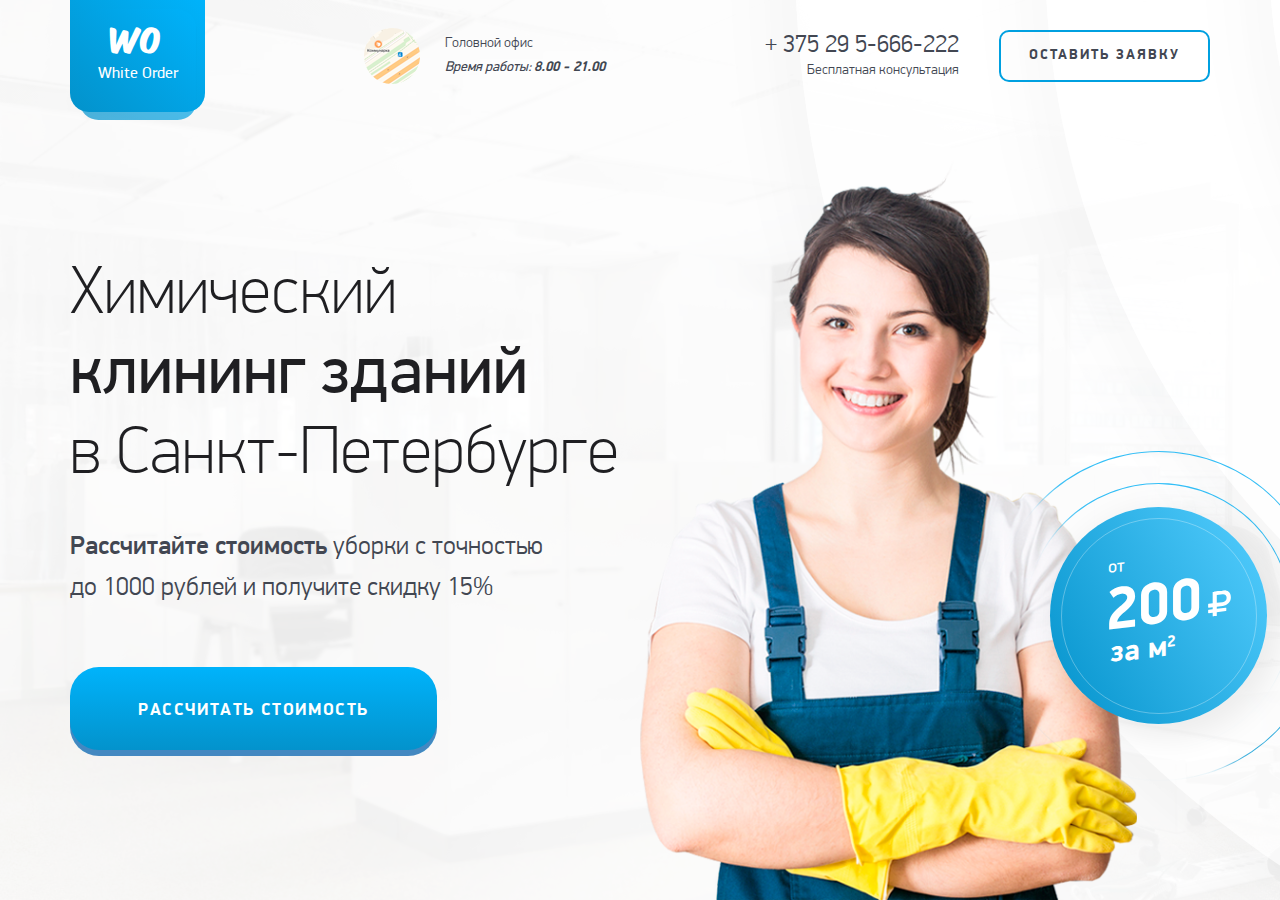
<file: index.html>
<!DOCTYPE html>
<html lang="en">
<head>
  <meta charset="UTF-8"/>

  <!-- Useful meta tags -->
  <!--        <meta name="viewport" content="width=device-width, user-scalable=no, initial-scale=1.0, maximum-scale=1.0, minimum-scale=1.0">-->
  <meta name="viewport" content="width=device-width, initial-scale=1, shrink-to-fit=no">

  <meta http-equiv="x-ua-compatible" content="ie=edge"/>

  <meta name="author" content="">
  <meta name="description" content="">
  <meta name="keywords" content="">
  <meta name="robots" content="">
  <meta name="googlebot" content="">
  <meta name="google" content="notranslate">
  <meta name="format-detection" content="telephone=no">

  <!-- Open Graph -->
  <meta property="og:title" content=""/>
  <meta property="og:description" content=""/>
  <meta property="og:url" content=""/>
  <meta property="og:image" content=""/>
  <meta property="og:locale" content="ru_RU"/>
  <meta property="og:locale:alternate" content="fr_FR"/>
  <meta property="og:locale:alternate" content="es_ES"/>
  <meta property="og:locale:alternate" content="en_GB"/>
  <meta property="og:site_name" content=""/>

  <!-- Favicon -->
  <link rel="shortcut icon" href="img/favicons/favicon.ico" type="image/x-icon">
  <link rel="apple-touch-icon" href="img/favicons/apple-touch-icon.png">
  <link rel="apple-touch-icon" sizes="57x57" href="img/favicons/apple-touch-icon-57x57.png">
  <link rel="apple-touch-icon" sizes="72x72" href="img/favicons/apple-touch-icon-72x72.png">
  <link rel="apple-touch-icon" sizes="76x76" href="img/favicons/apple-touch-icon-76x76.png">
  <link rel="apple-touch-icon" sizes="114x114" href="img/favicons/apple-touch-icon-114x114.png">
  <link rel="apple-touch-icon" sizes="120x120" href="img/favicons/apple-touch-icon-120x120.png">
  <link rel="apple-touch-icon" sizes="144x144" href="img/favicons/apple-touch-icon-144x144.png">
  <link rel="apple-touch-icon" sizes="180x180" href="img/favicons/apple-touch-icon-180x180.png">

  <meta name="application-name" content="&nbsp;"/>
  <meta name="msapplication-TileColor" content="#FFFFFF"/>
  <meta name="msapplication-TileImage" content="mstile-144x144.png"/>
  <meta name="msapplication-square70x70logo" content="mstile-70x70.png"/>
  <meta name="msapplication-square150x150logo" content="mstile-150x150.png"/>
  <meta name="msapplication-wide310x150logo" content="mstile-310x150.png"/>
  <meta name="msapplication-square310x310logo" content="mstile-310x310.png"/>

  <meta name="theme-color" content="#000000;">
  <meta name="apple-mobile-web-app-status-bar-style" content="black-translucent">

  <!-- Custom styles -->
  <link rel="stylesheet" href="styles/main.css">


  <!-- Title -->
  <title>Test Task</title>

</head>
<body>
<!--PRELOADER-->





  <!--ASIDE-->


  <!--MAIN-->

<div class="bg" id="bg">
  <!--HEADER-->
  <header class="header" id="header">
    <div class="container">
        <div class="header__wrap">
            <div class="header__logo logo">
                <div class="logo__title">WO</div>
                <div class="logo__undertitle">White Order</div>
            </div>
            <div class="header__adress adress">
                <a href="https://www.google.com/maps/place/%D0%9D%D0%B5%D0%B2%D1%81%D0%BA%D0%B8%D0%B9+%D0%BF%D1%80.,+24,+%D0%A1%D0%B0%D0%BD%D0%BA%D1%82-%D0%9F%D0%B5%D1%82%D0%B5%D1%80%D0%B1%D1%83%D1%80%D0%B3,+191186/@59.935726,30.322845,17z/data=!3m1!4b1!4m5!3m4!1s0x4696310f7cc02599:0x163f701343567a62!8m2!3d59.935726!4d30.3250337" class="adress__map">
                    <img src="img/main/mini-map.png" alt="map" class="adress__map-img">
                </a>
                <div class="adress__info">
                    <div class="adress__office">Головной офис</div>
<!--                    <div class="adress__adds">СПб, Невский проспект 24</div>-->
                    <div class="adress__time">Время работы: <b>8.00 - 21.00</b></div>
                </div>
            </div>
            <div class="header__phone">
                <div class="header__wrap-phone">
                    <a href="tel:+375295666222" class="header__phone-number">+ 375 29 5-666-222 </a>
                    <div class="adress__adds header__phone-adds">СПб, Невский проспект 24</div>
                    <div class="header__phone-cons">Бесплатная консультация</div>
                </div>
                <a href="#" class="header__button">Оставить заявку</a>
            </div>
        </div>
    </div>
</header>
  <section class="content" id="content">
    <div class="container">
        <div class="content__wrap">
            <div class="content__text">
                <h1 class="content__title">
                    Химический <br>
                    <span>клининг зданий</span> <br>
                    в Санкт-Петербурге
                </h1>
                <div class="content__desc">
                    <span>Рассчитайте стоимость</span> уборки с точностью
                    до 1000 рублей и получите скидку 15%
                </div>
                <a href="#" class="content__btn btn"><span>рассчитать стоимость</span></a>
            </div>
            <div class="content__img">
                <div class="content__girl-img">
                    <img src="img/main/girl.png" alt="girl">
                </div>
                <div class="content__price">
                    <div class="content__price-circle">
                        <div class="content__price-circle-text">
                            <div class="content__price-circle-text-1">от</div>
                            <div class="content__price-circle-text-2">200<span><img src="img/main/ruble.svg" alt="ruble"></span></div>
                            <div class="content__price-circle-text-3">за м<sup>2</sup></div>
                        </div>
                    </div>
                </div>
            </div>
        </div>
    </div>
</section>
  <!--FOOTER-->
  <footer class="footer" id="footer">
    <div class="container">
        <div class="footer__wrap">
            <div class="header__wrap-phone">
                <a href="tel:+375295666222" class="header__phone-number">+ 375 29 5-666-222 </a>
                <div class="adress__adds header__phone-adds">СПб, Невский проспект 24</div>
                <div class="header__phone-cons">Бесплатная консультация</div>
            </div>
            <a href="#" class="header__button">Оставить заявку</a>
        </div>
    </div>
</footer>
</div>




<!--POPUP-->
  <div class="popup" id="popup" style="display: none;">
    <div class="popup__wrap">
        <form action="#" class="popup__form">
            <h2 class="popup__title">Заполните форму</h2>
            <h3 class="popup__undertitle">и наш менеджер свяжется с вами в течение 15 минут</h3>
            <div class="popup__group-input">
                <div class="popup__input-wrap">
                    <label>
                        <span class="popup__icon">
                            <svg class="icon icon-form-name">
                            <use xlink:href="#form-name"></use>
                        </svg>
                        </span>

                        <input type="text" name="name" class="popup__input" placeholder="Ваше имя" required>
                    </label>
                </div>
                <div class="popup__input-wrap">
                    <label>
                        <span class="popup__icon">
                           <svg class="icon icon-form-mail">
                            <use xlink:href="#form-mail"></use>
                        </svg>
                        </span>

                        <input type="email" name="email" class="popup__input" placeholder="Ваш email" required>
                    </label>
                </div>
                <div class="popup__input-wrap">
                    <label>
                        <span class="popup__icon">
                           <svg class="icon icon-form-phone">
                            <use xlink:href="#form-phone"></use>
                        </svg>
                        </span>

                        <input type="tel" name="tel" class="popup__input" placeholder="Номер телефона" required>
                    </label>
                </div>
                <div class="popup__btn-wrap">
                    <button type="submit" class="popup__btn btn btn--form">Отправить</button>
                </div>
            </div>
            <div class="popup__personal">
                <div class="popup__personal-text">
                    Вы соглашаетесь
                    <a href="#" download class="popup__personal-link"> с условиями обработки персональных данных</a>
                </div>
            </div>
            <div class="popup__close">
                <div class="popup__close-text">Закрыть</div>
            </div>
        </form>
    </div>
</div>
  <section class="test" id="test" style="display: none;">
    <div class="container">
        <div class="test__wrap">
            <form action="#" class="test__form">

                <div class="test__block test__block-1">
                    <div class="test__block-left">
                        <div class="test__left-text">
                            Скидка <br>
                            за экономию
                            времени
                        </div>
                        <div class="test__sale">
                            +15%
                        </div>
                    </div>
                    <div class="test__block-right">
                        <div class="test__right-wrap">
                            <h2 class="test__title">Ответьте на 5 вопросов и получите гарантированную скидку 15% на наши
                                услуги</h2>
                            <div class="test__stepline">
                                <div class="test__stepline-line test__stepline-line--active"></div>
                                <div class="test__stepline-line"></div>
                                <div class="test__stepline-line"></div>
                                <div class="test__stepline-line"></div>
                                <div class="test__stepline-line"></div>
                            </div>
                            <h3 class="test__step-title">Шаг 1 из 5</h3>
                            <h4 class="test__step-undertitle">Выберите интересующие вас услуги</h4>
                            <div class="test__block-content">
                                <div class="content-1">
                                    <div class="content-1__block">
                                        <h5 class="content-1__block-title"><b>Очистка</b> любых типов поверхностей</h5>
                                        <div class="content-1__block-select content-1__block-select-1-1">Выбрать из списка</div>
                                    </div>
                                    <div class="content-1__block">
                                        <h5 class="content-1__block-title"><b>Обработка</b> любых типов поверхностей
                                        </h5>
                                        <div class="content-1__block-select content-1__block-select-1-2">Выбрать из списка</div>
                                    </div>
                                    <div class="content-1__block">
                                        <h5 class="content-1__block-title"><b>Защита</b> любых типов поверхностей</h5>
                                        <div class="content-1__block-select content-1__block-select-1-3">Выбрать из списка</div>
                                    </div>
                                </div>
                            </div>
                            <button class="test__btn btn test__btn-1">следующий вопрос</button>
                        </div>
                        <div class="test__block-close">
                            <img src="img/main/close-block.svg" alt="">
                        </div>
                    </div>
                </div>

                <div class="test__block test__block-1-1">
                    <div class="test__block-left">
                        <div class="test__left-text">
                            Скидка <br>
                            за экономию
                            времени
                        </div>
                        <div class="test__sale">
                            +15%
                        </div>
                    </div>
                    <div class="test__block-right">
                        <div class="test__right-wrap">
                            <h4 class="test__step-undertitle">Выберите интересующие вас услуги</h4>
                            <div class="test__block-content">
                                <div class="content-1-1">
                                    <div class="content-1-1__wrap">
                                        <div class="content-1-1__checkbox">
                                            <label>
                                                <input type="checkbox">
                                                <span>Удаление сильных загрязнений и очистка поверхностей</span>
                                            </label>
                                        </div>
                                        <div class="content-1-1__checkbox">
                                            <label>
                                                <input type="checkbox">
                                                <span>Очистка фасадов зданий и сооружений от сильных атмосферных и техногенных загрязнений</span>
                                            </label>
                                        </div>
                                        <div class="content-1-1__checkbox">
                                            <label>
                                                <input type="checkbox">
                                                <span>Очистка брусчатки и тротуарной плитки</span>
                                            </label>
                                        </div>
                                        <div class="content-1-1__checkbox">
                                            <label>
                                                <input type="checkbox">
                                                <span>Удаление масляных и жирных пятен</span>
                                            </label>
                                        </div>
                                        <div class="content-1-1__checkbox">
                                            <label>
                                                <input type="checkbox">
                                                <span>Удаление высолов</span>
                                            </label>
                                        </div>
                                    </div>
                                    <div class="content-1-1__wrap">
                                        <div class="content-1-1__checkbox">
                                            <label>
                                                <input type="checkbox">
                                                <span>Очистка кирпича</span>
                                            </label>
                                        </div>
                                        <div class="content-1-1__checkbox">
                                            <label>
                                                <input type="checkbox">
                                                <span>Очистка мрамора и гранита</span>
                                            </label>
                                        </div>
                                        <div class="content-1-1__checkbox">
                                            <label>
                                                <input type="checkbox">
                                                <span>Удаление ржавчины</span>
                                            </label>
                                        </div>
                                        <div class="content-1-1__checkbox">
                                            <label>
                                                <input type="checkbox">
                                                <span>Очистка от цемента</span>
                                            </label>
                                        </div>
                                        <div class="content-1-1__checkbox">
                                            <label>
                                                <input type="checkbox">
                                                <span>Удаление краски</span>
                                            </label>
                                        </div>
                                    </div>
                                </div>
                            </div>
                            <button class="test__btn btn  test__btn-1-1">сохранить изменения</button>
                            <button class="test__btn-back test__btn-1-1">вернуться назад</button>
                        </div>
                        <div class="test__block-close">
                            <img src="img/main/close-block.svg" alt="">
                        </div>
                    </div>
                </div>

                <div class="test__block test__block-1-2">
                    <div class="test__block-left">
                        <div class="test__left-text">
                            Скидка <br>
                            за экономию
                            времени
                        </div>
                        <div class="test__sale">
                            +15%
                        </div>
                    </div>
                    <div class="test__block-right">
                        <div class="test__right-wrap">
                            <h4 class="test__step-undertitle">Выберите интересующие вас услуги</h4>
                            <div class="test__block-content">
                                <div class="content-1-1">
                                    <div class="content-1-1__wrap">
                                        <div class="content-1-1__checkbox">
                                            <label>
                                                <input type="checkbox">
                                                <span>Пескоструйная обработка</span>
                                            </label>
                                        </div>
                                        <div class="content-1-1__checkbox">
                                            <label>
                                                <input type="checkbox">
                                                <span>Кристаллизация</span>
                                            </label>
                                        </div>
                                    </div>
                                </div>
                            </div>
                            <button class="test__btn btn  test__btn-1-1">сохранить изменения</button>
                            <button class="test__btn-back test__btn-1-1">вернуться назад</button>
                        </div>
                        <div class="test__block-close">
                            <img src="img/main/close-block.svg" alt="">
                        </div>
                    </div>
                </div>

                <div class="test__block test__block-1-3">
                    <div class="test__block-left">
                        <div class="test__left-text">
                            Скидка <br>
                            за экономию
                            времени
                        </div>
                        <div class="test__sale">
                            +15%
                        </div>
                    </div>
                    <div class="test__block-right">
                        <div class="test__right-wrap">
                            <h4 class="test__step-undertitle">Выберите интересующие вас услуги</h4>
                            <div class="test__block-content">
                                <div class="content-1-1">
                                    <div class="content-1-1__wrap">
                                        <div class="content-1-1__checkbox">
                                            <label>
                                                <input type="checkbox">
                                                <span>Гидрофобизация</span>
                                            </label>
                                        </div>
                                        <div class="content-1-1__checkbox">
                                            <label>
                                                <input type="checkbox">
                                                <span>Защита от масла, жира</span>
                                            </label>
                                        </div>
                                    </div>
                                </div>
                            </div>
                            <button class="test__btn btn  test__btn-1-1">сохранить изменения</button>
                            <button class="test__btn-back test__btn-1-1">вернуться назад</button>
                        </div>
                        <div class="test__block-close">
                            <img src="img/main/close-block.svg" alt="">
                        </div>
                    </div>
                </div>

                <div class="test__block test__block-2">
                    <div class="test__block-left">
                        <div class="test__left-text">
                            Скидка <br>
                            за экономию
                            времени
                        </div>
                        <div class="test__sale">
                            +15%
                        </div>
                    </div>
                    <div class="test__block-right">
                        <div class="test__right-wrap">
                            <div class="test__stepline">
                                <div class="test__stepline-line test__stepline-line--active"></div>
                                <div class="test__stepline-line test__stepline-line--active"></div>
                                <div class="test__stepline-line"></div>
                                <div class="test__stepline-line"></div>
                                <div class="test__stepline-line"></div>
                            </div>
                            <h3 class="test__step-title">Шаг 2 из 5</h3>
                            <h4 class="test__step-undertitle">Выберите тип объекта</h4>
                            <div class="test__block-content">
                                <div class="content-2">

                                    <div class="content-2__wrap">
                                        <div class="content-2__checkbox">
                                            <label>
                                                <input type="radio" name="object">
                                                <span class="content-2__checkbox-text">Частный <br> сектор</span>
                                                <span class="content-2__checkbox-checked">
                                                    <span>Частный <br> сектор</span>
                                                </span>
                                            </label>
                                            <img src="img/main/block2/sector.png" alt="sector"
                                                 class="content-2__checkbox-img">
                                        </div>
                                        <div class="content-2__checkbox">
                                            <label>
                                                <input type="radio" name="object">
                                                <span class="content-2__checkbox-text">Послестрои<wbr>тельство</span>
                                                <span class="content-2__checkbox-checked">
                                                    <span>Послестрои<wbr>тельство</span>
                                                </span>
                                            </label>
                                            <img src="img/main/block2/construction.png" alt="sector"
                                                 class="content-2__checkbox-img">
                                        </div>
                                        <div class="content-2__checkbox">
                                            <label>
                                                <input type="radio" name="object">
                                                <span class="content-2__checkbox-text">Гостиница</span>
                                                <span class="content-2__checkbox-checked">
                                                    <span>Гостиница</span>
                                                </span>
                                            </label>
                                            <img src="img/main/block2/hotel.png" alt="sector"
                                                 class="content-2__checkbox-img">
                                        </div>
                                        <div class="content-2__checkbox">
                                            <label>
                                                <input type="radio" name="object">
                                                <span class="content-2__checkbox-text">Офис</span>
                                                <span class="content-2__checkbox-checked">
                                                    <span>Офис</span>
                                                </span>
                                            </label>
                                            <img src="img/main/block2/office.png" alt="sector"
                                                 class="content-2__checkbox-img">
                                        </div>
                                    </div>
                                    <div class="content-2__wrap">
                                        <div class="content-2__checkbox">
                                            <label>
                                                <input type="radio" name="object">
                                                <span class="content-2__checkbox-text">Производство</span>
                                                <span class="content-2__checkbox-checked">
                                                    <span>Производство</span>
                                                </span>
                                            </label>
                                            <img src="img/main/block2/manufacture.png" alt="sector"
                                                 class="content-2__checkbox-img">
                                        </div>
                                        <div class="content-2__checkbox">
                                            <label>
                                                <input type="radio" name="object">
                                                <span class="content-2__checkbox-text">Общепит</span>
                                                <span class="content-2__checkbox-checked">
                                                    <span>Общепит</span>
                                                </span>
                                            </label>
                                            <img src="img/main/block2/cutering.png" alt="sector"
                                                 class="content-2__checkbox-img">
                                        </div>
                                        <div class="content-2__checkbox">
                                            <label>
                                                <input type="radio" name="object">
                                                <span class="content-2__checkbox-text">Жилое <br> помещение</span>
                                                <span class="content-2__checkbox-checked">
                                                    <span>Жилое <br> помещение</span>
                                                </span>
                                            </label>
                                            <img src="img/main/block2/living.png" alt="sector"
                                                 class="content-2__checkbox-img">
                                        </div>
                                        <div class="content-2__checkbox">
                                            <label>
                                                <input type="radio" name="object">
                                                <span class="content-2__checkbox-text">Другое</span>
                                                <span class="content-2__checkbox-checked">
                                                    <span>Другое</span>
                                                </span>
                                            </label>
                                            <img src="img/main/block2/other.png" alt="sector"
                                                 class="content-2__checkbox-img">
                                        </div>
                                    </div>
                                </div>
                            </div>
                            <button class="test__btn btn test__btn-2">следующий вопрос</button>
                        </div>
                        <div class="test__block-close">
                            <img src="img/main/close-block.svg" alt="">
                        </div>
                    </div>
                </div>

                <div class="test__block test__block-3">
                    <div class="test__block-left">
                        <div class="test__left-text">
                            Скидка <br>
                            за экономию
                            времени
                        </div>
                        <div class="test__sale">
                            +15%
                        </div>
                    </div>
                    <div class="test__block-right">
                        <div class="test__right-wrap">
                            <div class="test__stepline">
                                <div class="test__stepline-line test__stepline-line--active"></div>
                                <div class="test__stepline-line test__stepline-line--active"></div>
                                <div class="test__stepline-line test__stepline-line--active"></div>
                                <div class="test__stepline-line"></div>
                                <div class="test__stepline-line"></div>
                            </div>
                            <h3 class="test__step-title">Шаг 3 из 5</h3>
                            <h4 class="test__step-undertitle">Укажите общую площадь помещений</h4>
                            <div class="test__block-content">
                                <div class="content-3">
                                    <div class="content-3__wrap">
                                        <div class="content-3__range-wrap">
                                            <div class="content-3__range-info content-3__range-info--sm"
                                                 id="rangeHeightInfo">0
                                            </div>
                                            <input type="range" min="0" max="5000" value="100"
                                                   class="content-3__range-slider" id="sliderRange">
                                            <div class="content-3__range-info content-3__range-info--sm" id="">5000
                                            </div>
                                        </div>
                                        <div class="content-3__input-wrap">
                                            <input type="text" class="content-3__input" value="100">
                                        </div>
                                    </div>
                                </div>
                            </div>
                            <button class="test__btn btn test__btn-3">Следующий вопрос</button>
                        </div>
                        <div class="test__block-close">
                            <img src="img/main/close-block.svg" alt="">
                        </div>
                    </div>
                </div>

                <div class="test__block test__block-4">
                    <div class="test__block-left">
                        <div class="test__left-text">
                            Скидка <br>
                            за экономию
                            времени
                        </div>
                        <div class="test__sale">
                            +15%
                        </div>
                    </div>
                    <div class="test__block-right">
                        <div class="test__right-wrap">
                            <div class="test__stepline">
                                <div class="test__stepline-line test__stepline-line--active"></div>
                                <div class="test__stepline-line test__stepline-line--active"></div>
                                <div class="test__stepline-line test__stepline-line--active"></div>
                                <div class="test__stepline-line test__stepline-line--active"></div>
                                <div class="test__stepline-line"></div>
                            </div>
                            <h3 class="test__step-title">Шаг 4 из 5</h3>
                            <h4 class="test__step-undertitle">В какое время нужно провести уборку?</h4>
                            <div class="test__block-content">
                                <div class="content-4">
                                    <div class="content-4__wrap">
                                        <div class="content-4__checkbox">
                                            <label>
                                                <input type="radio" name="object">
                                                <span class="content-4__checkbox-text">Утро</span>
                                                <span class="content-4__checkbox-checked">
                                                    <span>Утро</span>
                                                </span>
                                            </label>
                                            <img src="img/main/block4/morning.png" alt="sector"
                                                 class="content-4__checkbox-img">
                                        </div>
                                        <div class="content-4__checkbox">
                                            <label>
                                                <input type="radio" name="object">
                                                <span class="content-4__checkbox-text">День</span>
                                                <span class="content-4__checkbox-checked">
                                                    <span>День</span>
                                                </span>
                                            </label>
                                            <img src="img/main/block4/noon.png" alt="sector"
                                                 class="content-4__checkbox-img">
                                        </div>
                                        <div class="content-4__checkbox">
                                            <label>
                                                <input type="radio" name="object">
                                                <span class="content-4__checkbox-text">Вечер</span>
                                                <span class="content-4__checkbox-checked">
                                                    <span>Вечер</span>
                                                </span>
                                            </label>
                                            <img src="img/main/block4/evening.png" alt="sector"
                                                 class="content-4__checkbox-img">
                                        </div>
                                        <div class="content-4__checkbox">
                                            <label>
                                                <input type="radio" name="object">
                                                <span class="content-4__checkbox-text">Ночь</span>
                                                <span class="content-4__checkbox-checked">
                                                    <span>Ночь</span>
                                                </span>
                                            </label>
                                            <img src="img/main/block4/night.png" alt="sector"
                                                 class="content-4__checkbox-img">
                                        </div>
                                    </div>
                                </div>
                            </div>
                            <button class="test__btn btn test__btn-4">следующий вопрос</button>
                        </div>
                        <div class="test__block-close">
                            <img src="img/main/close-block.svg" alt="">
                        </div>
                    </div>
                </div>

                <div class="test__block test__block-5">
                    <div class="test__block-left">
                        <div class="test__left-text">
                            Спасибо! <br>
                            Тест успешно <br>
                            пройден
                        </div>
                    </div>
                    <div class="test__block-right">
                        <div class="test__right-wrap">
                            <div class="test__block-content">
                                <div class="content-5">
                                    <div class="content-5__left">
                                        <h2 class="content-5__title">
                                            Мы уже приступили
                                            к рассчету стоимости
                                        </h2>
                                        <h3 class="content-5__undertitle">
                                            Заполните форму и получите стоимость
                                            уборки на свой E-mail в течение 12 часов
                                        </h3>
                                        <div class="content-5__form ">

                                                <div class="popup__group-input">
                                                    <div class="popup__input-wrap">
                                                        <label>
                                                            <span class="popup__icon">
                                                                <svg class="icon icon-form-name">
                                                                <use xlink:href="#form-name"></use>
                                                            </svg>
                                                            </span>

                                                            <input type="text" name="name" class="popup__input"
                                                                   placeholder="Ваше имя" required>
                                                        </label>
                                                    </div>
                                                    <div class="popup__input-wrap">
                                                        <label>
                                                            <span class="popup__icon">
                                                               <svg class="icon icon-form-mail">
                                                                <use xlink:href="#form-mail"></use>
                                                            </svg>
                                                            </span>

                                                            <input type="email" name="email" class="popup__input"
                                                                   placeholder="Ваш email" required>
                                                        </label>
                                                    </div>
                                                    <div class="popup__input-wrap">
                                                        <label>
                                                            <span class="popup__icon">
                                                                <svg class="icon icon-form-phone">
                                                                    <use xlink:href="#form-phone"></use>
                                                                </svg>
                                                            </span>

                                                            <input type="tel" name="tel" class="popup__input"
                                                                   placeholder="Номер телефона" required>
                                                        </label>
                                                    </div>
                                                    <button type="submit" class="popup__btn btn btn--form">получить стоимость</button>
                                                </div>
                                                <div class="popup__personal">
                                                    <div class="popup__personal-text">
                                                        Вы соглашаетесь
                                                        <a href="#" download class="popup__personal-link"> с условиями
                                                            обработки персональных данных</a>
                                                    </div>
                                                </div>

                                        </div>
                                    </div>
                                    <div class="content-5__right">
                                        <div class="content-5__sale">
                                            <div class="content-5__sale-text">
                                                Ваша скидка:
                                            </div>
                                            <div class="content-5__sale-num">
                                                15%
                                            </div>
                                        </div>
                                    </div>
                                </div>
                            </div>
                        </div>
                        <div class="test__block-close">
                            <img src="img/main/close-block.svg" alt="">
                        </div>
                    </div>
                </div>
            </form>
        </div>
    </div>
</section>

<!--SVG SPRITE-->
<div class="d-none">
  <svg xmlns="http://www.w3.org/2000/svg" xmlns:xlink="http://www.w3.org/1999/xlink"><symbol viewBox="0 0 18 14" id="form-mail" xmlns="http://www.w3.org/2000/svg"><defs><mask id="ab" width="2" height="2" x="-1" y="-1"><path d="M1 1h16v12H1z"/><path d="M17 2.931v8.14C17 12.136 16.122 13 15.043 13H2.956C1.877 13 1 12.135 1 11.072V2.928C1 1.865 1.877 1 2.956 1h12.09c1.08 0 1.957.868 1.954 1.931zm-.894 8.14v-8.14c0-.577-.477-1.047-1.063-1.047H2.956c-.586 0-1.062.47-1.062 1.047v8.14c0 .578.476 1.048 1.062 1.048h12.09c.587 0 1.063-.47 1.063-1.047zm-1.086-.495a.438.438 0 0 1 .017.623.45.45 0 0 1-.633.016L10.425 7.49l-1.116.986a.447.447 0 0 1-.596.003l-1.085-.956-4.003 3.69a.451.451 0 0 1-.632-.023.438.438 0 0 1 .02-.623l3.943-3.638-3.96-3.488a.435.435 0 0 1-.036-.623.451.451 0 0 1 .632-.036L7.876 6.56c.026.02.05.039.073.062 0 .003.003.006.006.01l1.053.926 5.396-4.773a.454.454 0 0 1 .633.032.438.438 0 0 1-.034.623L11.09 6.9z"/></mask><filter id="aa" width="38" height="34" x="-10" y="-10" filterUnits="userSpaceOnUse"><feOffset in="SourceGraphic" result="FeOffset1041Out"/><feGaussianBlur in="FeOffset1041Out" result="FeGaussianBlur1042Out" stdDeviation="0.4 0.4"/></filter></defs><g filter="url(#aa)"><path d="M17 2.931v8.14C17 12.136 16.122 13 15.043 13H2.956C1.877 13 1 12.135 1 11.072V2.928C1 1.865 1.877 1 2.956 1h12.09c1.08 0 1.957.868 1.954 1.931zm-.894 8.14v-8.14c0-.577-.477-1.047-1.063-1.047H2.956c-.586 0-1.062.47-1.062 1.047v8.14c0 .578.476 1.048 1.062 1.048h12.09c.587 0 1.063-.47 1.063-1.047zm-1.086-.495a.438.438 0 0 1 .017.623.45.45 0 0 1-.633.016L10.425 7.49l-1.116.986a.447.447 0 0 1-.596.003l-1.085-.956-4.003 3.69a.451.451 0 0 1-.632-.023.438.438 0 0 1 .02-.623l3.943-3.638-3.96-3.488a.435.435 0 0 1-.036-.623.451.451 0 0 1 .632-.036L7.876 6.56c.026.02.05.039.073.062 0 .003.003.006.006.01l1.053.926 5.396-4.773a.454.454 0 0 1 .633.032.438.438 0 0 1-.034.623L11.09 6.9z" mask="url(#ab)"/><path fill-opacity=".34" d="M17 2.931v8.14C17 12.136 16.122 13 15.043 13H2.956C1.877 13 1 12.135 1 11.072V2.928C1 1.865 1.877 1 2.956 1h12.09c1.08 0 1.957.868 1.954 1.931zm-.894 8.14v-8.14c0-.577-.477-1.047-1.063-1.047H2.956c-.586 0-1.062.47-1.062 1.047v8.14c0 .578.476 1.048 1.062 1.048h12.09c.587 0 1.063-.47 1.063-1.047zm-1.086-.495a.438.438 0 0 1 .017.623.45.45 0 0 1-.633.016L10.425 7.49l-1.116.986a.447.447 0 0 1-.596.003l-1.085-.956-4.003 3.69a.451.451 0 0 1-.632-.023.438.438 0 0 1 .02-.623l3.943-3.638-3.96-3.488a.435.435 0 0 1-.036-.623.451.451 0 0 1 .632-.036L7.876 6.56c.026.02.05.039.073.062 0 .003.003.006.006.01l1.053.926 5.396-4.773a.454.454 0 0 1 .633.032.438.438 0 0 1-.034.623L11.09 6.9z"/></g><g filter="url(#aa)"><path d="M17 2.931v8.14C17 12.136 16.122 13 15.043 13H2.956C1.877 13 1 12.135 1 11.072V2.928C1 1.865 1.877 1 2.956 1h12.09c1.08 0 1.957.868 1.954 1.931zm-.894 8.14v-8.14c0-.577-.477-1.047-1.063-1.047H2.956c-.586 0-1.062.47-1.062 1.047v8.14c0 .578.476 1.048 1.062 1.048h12.09c.587 0 1.063-.47 1.063-1.047zm-1.086-.495a.438.438 0 0 1 .017.623.45.45 0 0 1-.633.016L10.425 7.49l-1.116.986a.447.447 0 0 1-.596.003l-1.085-.956-4.003 3.69a.451.451 0 0 1-.632-.023.438.438 0 0 1 .02-.623l3.943-3.638-3.96-3.488a.435.435 0 0 1-.036-.623.451.451 0 0 1 .632-.036L7.876 6.56c.026.02.05.039.073.062 0 .003.003.006.006.01l1.053.926 5.396-4.773a.454.454 0 0 1 .633.032.438.438 0 0 1-.034.623L11.09 6.9z" mask="url(#ab)"/><path fill-opacity=".34" d="M17 2.931v8.14C17 12.136 16.122 13 15.043 13H2.956C1.877 13 1 12.135 1 11.072V2.928C1 1.865 1.877 1 2.956 1h12.09c1.08 0 1.957.868 1.954 1.931zm-.894 8.14v-8.14c0-.577-.477-1.047-1.063-1.047H2.956c-.586 0-1.062.47-1.062 1.047v8.14c0 .578.476 1.048 1.062 1.048h12.09c.587 0 1.063-.47 1.063-1.047zm-1.086-.495a.438.438 0 0 1 .017.623.45.45 0 0 1-.633.016L10.425 7.49l-1.116.986a.447.447 0 0 1-.596.003l-1.085-.956-4.003 3.69a.451.451 0 0 1-.632-.023.438.438 0 0 1 .02-.623l3.943-3.638-3.96-3.488a.435.435 0 0 1-.036-.623.451.451 0 0 1 .632-.036L7.876 6.56c.026.02.05.039.073.062 0 .003.003.006.006.01l1.053.926 5.396-4.773a.454.454 0 0 1 .633.032.438.438 0 0 1-.034.623L11.09 6.9z"/></g><path d="M17 2.931v8.14C17 12.136 16.122 13 15.043 13H2.956C1.877 13 1 12.135 1 11.072V2.928C1 1.865 1.877 1 2.956 1h12.09c1.08 0 1.957.868 1.954 1.931zm-.894 8.14v-8.14c0-.577-.477-1.047-1.063-1.047H2.956c-.586 0-1.062.47-1.062 1.047v8.14c0 .578.476 1.048 1.062 1.048h12.09c.587 0 1.063-.47 1.063-1.047zm-1.086-.495a.438.438 0 0 1 .017.623.45.45 0 0 1-.633.016L10.425 7.49l-1.116.986a.447.447 0 0 1-.596.003l-1.085-.956-4.003 3.69a.451.451 0 0 1-.632-.023.438.438 0 0 1 .02-.623l3.943-3.638-3.96-3.488a.435.435 0 0 1-.036-.623.451.451 0 0 1 .632-.036L7.876 6.56c.026.02.05.039.073.062 0 .003.003.006.006.01l1.053.926 5.396-4.773a.454.454 0 0 1 .633.032.438.438 0 0 1-.034.623L11.09 6.9z"/></symbol><symbol viewBox="0 0 15 18" id="form-name" xmlns="http://www.w3.org/2000/svg"><path d="M4.865 8.562C3.459 6.944 3.693 4.171 3.718 3.906 3.81 1.905 4.744.954 5.511.511 6.275.067 7.071 0 7.476 0h.062c.738.015 1.399.194 1.965.526.76.443 1.68 1.394 1.771 3.38.026.265.26 3.038-1.146 4.656-.64.734-1.505 1.118-2.575 1.137h-.117C6.366 9.68 5.5 9.296 4.865 8.562zm.734-.667c.457.53 1.074.79 1.877.797h.037c.807-.007 1.42-.268 1.88-.797 1.162-1.335.906-3.87.903-3.895-.004-.008-.004-.02-.004-.03-.113-2.527-1.79-2.937-2.776-2.96h-.043c-.797 0-2.656.287-2.776 2.96 0 .007-.004.018-.004.03-.003.022-.252 2.568.906 3.895zm9.225 8.088a.497.497 0 0 1-.19.235C14.524 16.29 11.9 18 7.505 18 3.112 18 .486 16.293.377 16.218a.477.477 0 0 1-.19-.235c-.194-.5-.19-1.494-.187-1.688v-.011c.004-.03.004-.06.004-.094.022-.734.07-2.46 1.654-3.015a.433.433 0 0 1 .037-.011c1.654-.429 3.017-1.398 3.031-1.41a.486.486 0 0 1 .687.124.51.51 0 0 1-.12.7c-.063.042-1.516 1.078-3.335 1.555-.851.31-.946 1.237-.972 2.087 0 .034-.003.064-.003.093a6.51 6.51 0 0 0 .076 1.152c.596.343 2.93 1.532 6.443 1.532 3.528 0 5.847-1.185 6.438-1.528.059-.298.08-.816.077-1.152-.004-.03-.004-.06-.004-.093-.025-.85-.12-1.778-.971-2.087-1.819-.477-3.272-1.51-3.334-1.555a.51.51 0 0 1-.12-.7.486.486 0 0 1 .686-.124c.014.012 1.384.98 3.03 1.41l.037.01c1.585.552 1.633 2.278 1.655 3.016 0 .034.004.064.004.093v.012c.003.193.007 1.189-.176 1.684z"/></symbol><symbol viewBox="0 0 17 17" id="form-phone" xmlns="http://www.w3.org/2000/svg"><path d="M15.416 12.508c.363.359.554.786.554 1.23 0 .442-.187.872-.543 1.242-.155.161-.313.316-.467.463-.227.219-.442.423-.63.65-.003.006-.01.01-.013.017-.547.592-1.244.89-2.074.89a4.91 4.91 0 0 1-.226-.007c-1.233-.08-2.336-.542-3.163-.933a16.905 16.905 0 0 1-5.63-4.403C1.925 10.1 1.055 8.647.473 7.08c-.237-.638-.546-1.614-.46-2.662.058-.65.32-1.21.78-1.668l1.222-1.231.007-.007c.36-.345.783-.528 1.222-.528.438 0 .855.183 1.204.528.233.215.46.445.675.667.108.115.223.23.334.34l.981.98c.755.754.755 1.73 0 2.483-.1.1-.2.205-.301.305-.266.27-.54.55-.834.818.22.485.521.962.97 1.529.927 1.137 1.894 2.016 2.958 2.69.104.065.226.126.355.191.09.047.184.093.277.144L11 10.528c.363-.363.787-.553 1.229-.553.445 0 .866.193 1.214.556zm-.69.678l-1.98-1.977-.007-.007c-.111-.122-.295-.262-.518-.262-.226 0-.42.147-.542.269l-1.23 1.227a.768.768 0 0 1-.545.248.78.78 0 0 1-.356-.09c-.015-.007-.029-.018-.043-.025a4.565 4.565 0 0 0-.356-.19 4.925 4.925 0 0 1-.442-.24c-1.153-.73-2.2-1.68-3.191-2.9l-.004-.003c-.546-.693-.905-1.274-1.16-1.891a3.7 3.7 0 0 0-.011-.032c-.065-.205-.122-.506.187-.815.003-.007.01-.01.018-.018.312-.28.6-.567.902-.875.104-.1.205-.205.309-.309.38-.38.38-.732 0-1.112l-.981-.98-.342-.348a18.563 18.563 0 0 0-.646-.642l-.011-.01c-.115-.116-.299-.252-.525-.252-.183 0-.37.09-.546.255L1.48 3.43c-.298.298-.46.646-.495 1.066-.054.657.068 1.353.402 2.246.543 1.464 1.362 2.827 2.587 4.302a15.96 15.96 0 0 0 5.304 4.148c.744.355 1.736.771 2.803.84.054.003.112.003.166.003.56 0 .988-.183 1.35-.57a9.43 9.43 0 0 1 .694-.718c.155-.151.299-.287.439-.438-.004.004-.004 0 0 0 .366-.38.366-.757-.004-1.123zm-5.93-9.702a.488.488 0 0 1 .561-.395 5.545 5.545 0 0 1 3.001 1.554 5.531 5.531 0 0 1 1.556 2.996.485.485 0 0 1-.399.56c-.029.003-.054.007-.083.007a.482.482 0 0 1-.477-.402 4.571 4.571 0 0 0-1.287-2.476 4.56 4.56 0 0 0-2.48-1.284.48.48 0 0 1-.391-.56zm7.802 4.568c-.028.003-.054.007-.082.007a.482.482 0 0 1-.478-.402 8.124 8.124 0 0 0-2.29-4.41A8.168 8.168 0 0 0 9.333.962.483.483 0 1 1 9.49.008a9.123 9.123 0 0 1 4.941 2.558 9.099 9.099 0 0 1 2.563 4.933.475.475 0 0 1-.396.553z"/></symbol></svg>
</div>

<!--SCRIPTS-->
<script
        src="https://code.jquery.com/jquery-3.4.1.min.js"
        integrity="sha256-CSXorXvZcTkaix6Yvo6HppcZGetbYMGWSFlBw8HfCJo="
        crossorigin="anonymous"></script>
<script src="js/main.js"></script>

</body>
</html>
</file>
<file: styles/main.css>
.icon {
  display: inline-block;
  width: 1em;
  height: 1em;
  fill: currentColor;
  position: relative;
  top: .1em;
}

.d-none {
  display: none;
}

.icon-form-mail {
  width: 1.28571em;
}

.icon-form-name {
  width: 0.83333em;
}

.icon-form-phone {
  width: 1em;
}

/*! normalize.css v8.0.1 | MIT License | github.com/necolas/normalize.css */

/* Document
   ========================================================================== */

*,
*:before,
*:after {
  box-sizing: border-box;
  margin: 0;
  padding: 0;
}

article,
aside,
details,
figcaption,
figure,
footer,
header,
hgroup,
menu,
nav,
section {
  display: block;
}

/**
 * 1. Correct the line height in all browsers.
 * 2. Prevent adjustments of font size after orientation changes in iOS.
 */

html {
  line-height: 1.15;
  /* 1 */
  -webkit-text-size-adjust: 100%;
  /* 2 */
}

/* Sections
   ========================================================================== */

/**
 * Remove the margin in all browsers.
 */

body {
  margin: 0;
}

/**
 * Render the `main` element consistently in IE.
 */

main {
  display: block;
}

/**
 * Correct the font size and margin on `h1` elements within `section` and
 * `article` contexts in Chrome, Firefox, and Safari.
 */

/* Grouping content
   ========================================================================== */

/**
 * 1. Add the correct box sizing in Firefox.
 * 2. Show the overflow in Edge and IE.
 */

hr {
  box-sizing: content-box;
  /* 1 */
  height: 0;
  /* 1 */
  overflow: visible;
  /* 2 */
}

/**
 * 1. Correct the inheritance and scaling of font size in all browsers.
 * 2. Correct the odd `em` font sizing in all browsers.
 */

pre {
  font-family: monospace, monospace;
  /* 1 */
  font-size: 1em;
  /* 2 */
}

/* Text-level semantics
   ========================================================================== */

/**
 * Remove the gray background on active links in IE 10.
 */

a {
  background-color: transparent;
  text-decoration: none;
}

/**
 * 1. Remove the bottom border in Chrome 57-
 * 2. Add the correct text decoration in Chrome, Edge, IE, Opera, and Safari.
 */

abbr[title] {
  border-bottom: none;
  /* 1 */
  text-decoration: underline;
  /* 2 */
  text-decoration: underline dotted;
  /* 2 */
}

/**
 * Add the correct font weight in Chrome, Edge, and Safari.
 */

b,
strong {
  font-weight: 700;
}

/**
 * 1. Correct the inheritance and scaling of font size in all browsers.
 * 2. Correct the odd `em` font sizing in all browsers.
 */

code,
kbd,
samp {
  font-family: monospace, monospace;
  /* 1 */
  font-size: 1em;
  /* 2 */
}

/**
 * Add the correct font size in all browsers.
 */

small {
  font-size: 80%;
}

/**
 * Prevent `sub` and `sup` elements from affecting the line height in
 * all browsers.
 */

sub,
sup {
  font-size: 75%;
  line-height: 0;
  position: relative;
  vertical-align: baseline;
}

sub {
  bottom: -0.25em;
}

sup {
  top: -0.5em;
}

/* Embedded content
   ========================================================================== */

/**
 * Remove the border on images inside links in IE 10.
 */

img {
  border-style: none;
}

/* Forms
   ========================================================================== */

/**
 * 1. Change the font styles in all browsers.
 * 2. Remove the margin in Firefox and Safari.
 */

button,
input,
optgroup,
select,
textarea {
  font-family: inherit;
  /* 1 */
  font-size: 100%;
  /* 1 */
  line-height: 1.15;
  /* 1 */
  margin: 0;
  /* 2 */
}

/**
 * Show the overflow in IE.
 * 1. Show the overflow in Edge.
 */

button,
input {
  /* 1 */
  overflow: visible;
}

/**
 * Remove the inheritance of text transform in Edge, Firefox, and IE.
 * 1. Remove the inheritance of text transform in Firefox.
 */

button,
select {
  /* 1 */
  text-transform: none;
}

/**
 * Correct the inability to style clickable types in iOS and Safari.
 */

button,
[type="button"],
[type="reset"],
[type="submit"] {
  -webkit-appearance: button;
}

/**
 * Remove the inner border and padding in Firefox.
 */

button::-moz-focus-inner,
[type="button"]::-moz-focus-inner,
[type="reset"]::-moz-focus-inner,
[type="submit"]::-moz-focus-inner {
  border-style: none;
  padding: 0;
}

/**
 * Restore the focus styles unset by the previous rule.
 */

button:-moz-focusring,
[type="button"]:-moz-focusring,
[type="reset"]:-moz-focusring,
[type="submit"]:-moz-focusring {
  outline: 1px dotted ButtonText;
}

/**
 * Correct the padding in Firefox.
 */

fieldset {
  padding: 0.35em 0.75em 0.625em;
}

/**
 * 1. Correct the text wrapping in Edge and IE.
 * 2. Correct the color inheritance from `fieldset` elements in IE.
 * 3. Remove the padding so developers are not caught out when they zero out
 *    `fieldset` elements in all browsers.
 */

legend {
  box-sizing: border-box;
  /* 1 */
  color: inherit;
  /* 2 */
  display: table;
  /* 1 */
  max-width: 100%;
  /* 1 */
  padding: 0;
  /* 3 */
  white-space: normal;
  /* 1 */
}

/**
 * Add the correct vertical alignment in Chrome, Firefox, and Opera.
 */

progress {
  vertical-align: baseline;
}

/**
 * Remove the default vertical scrollbar in IE 10+.
 */

textarea {
  overflow: auto;
}

/**
 * 1. Add the correct box sizing in IE 10.
 * 2. Remove the padding in IE 10.
 */

[type="checkbox"],
[type="radio"] {
  box-sizing: border-box;
  /* 1 */
  padding: 0;
  /* 2 */
}

/**
 * Correct the cursor style of increment and decrement buttons in Chrome.
 */

[type="number"]::-webkit-inner-spin-button,
[type="number"]::-webkit-outer-spin-button {
  height: auto;
}

/**
 * 1. Correct the odd appearance in Chrome and Safari.
 * 2. Correct the outline style in Safari.
 */

[type="search"] {
  -webkit-appearance: textfield;
  /* 1 */
  outline-offset: -2px;
  /* 2 */
}

/**
 * Remove the inner padding in Chrome and Safari on macOS.
 */

[type="search"]::-webkit-search-decoration {
  -webkit-appearance: none;
}

/**
 * 1. Correct the inability to style clickable types in iOS and Safari.
 * 2. Change font properties to `inherit` in Safari.
 */

::-webkit-file-upload-button {
  -webkit-appearance: button;
  /* 1 */
  font: inherit;
  /* 2 */
}

/* Interactive
   ========================================================================== */

/*
 * Add the correct display in Edge, IE 10+, and Firefox.
 */

details {
  display: block;
}

/*
 * Add the correct display in all browsers.
 */

summary {
  display: list-item;
}

/* Misc
   ========================================================================== */

/**
 * Add the correct display in IE 10+.
 */

template {
  display: none;
}

/**
 * Add the correct display in IE 10.
 */

[hidden] {
  display: none;
}

ol,
ul {
  list-style: none;
  margin: 0;
}

blockquote,
q {
  quotes: none;
}

blockquote:before,
blockquote:after,
q:before,
q:after {
  content: '';
  content: none;
}

table {
  border-collapse: collapse;
  border-spacing: 0;
}

img {
  pointer-events: none;
  vertical-align: top;
}

a:hover,
a:focus,
a:active,
button:hover,
button:focus,
button:active {
  text-decoration: none;
  cursor: pointer;
}

p {
  margin: 0;
}

@font-face {
  font-family: "KOMIKA AXIS";
  src: url("./../fonts/KOMIKAX/KOMIKAX.eot");
  src: url("./../fonts/KOMIKAX/KOMIKAX.eot?#iefix") format("embedded-opentype"), url("./../fonts/KOMIKAX/KOMIKAX.woff") format("woff"), url("./../fonts/KOMIKAX/KOMIKAX.woff2") format("woff2"), url("./../fonts/KOMIKAX/KOMIKAX.ttf") format("truetype");
  font-weight: normal;
  font-style: normal;
}

@font-face {
  font-family: "PFDinDisplayPro";
  src: url("./../fonts/PFDinDisplayProBold/PFDinDisplayProBold.eot");
  src: url("./../fonts/PFDinDisplayProBold/PFDinDisplayProBold.eot?#iefix") format("embedded-opentype"), url("./../fonts/PFDinDisplayProBold/PFDinDisplayProBold.woff") format("woff"), url("./../fonts/PFDinDisplayProBold/PFDinDisplayProBold.woff2") format("woff2"), url("./../fonts/PFDinDisplayProBold/PFDinDisplayProBold.ttf") format("truetype");
  font-weight: 700;
  font-style: normal;
}

@font-face {
  font-family: "PFDinDisplayPro";
  src: url("./../fonts/PFDinDisplayProMedium/PFDinDisplayProMedium.eot");
  src: url("./../fonts/PFDinDisplayProMedium/PFDinDisplayProMedium.eot?#iefix") format("embedded-opentype"), url("./../fonts/PFDinDisplayProMedium/PFDinDisplayProMedium.woff") format("woff"), url("./../fonts/PFDinDisplayProMedium/PFDinDisplayProMedium.woff2") format("woff2"), url("./../fonts/PFDinDisplayProMedium/PFDinDisplayProMedium.ttf") format("truetype");
  font-weight: 500;
  font-style: normal;
}

@font-face {
  font-family: "PFDinDisplayPro";
  src: url("./../fonts/PFDinDisplayProLight/PFDinDisplayProLight.eot");
  src: url("./../fonts/PFDinDisplayProLight/PFDinDisplayProLight.eot?#iefix") format("embedded-opentype"), url("./../fonts/PFDinDisplayProLight/PFDinDisplayProLight.woff") format("woff"), url("./../fonts/PFDinDisplayProLight/PFDinDisplayProLight.woff2") format("woff2"), url("./../fonts/PFDinDisplayProLight/PFDinDisplayProLight.ttf") format("truetype");
  font-weight: 300;
  font-style: normal;
}

@font-face {
  font-family: "PFDinDisplayPro";
  src: url("./../fonts/PFDinDisplayProRegular/PFDinDisplayProRegular.eot");
  src: url("./../fonts/PFDinDisplayProRegular/PFDinDisplayProRegular.eot?#iefix") format("embedded-opentype"), url("./../fonts/PFDinDisplayProRegular/PFDinDisplayProRegular.woff") format("woff"), url("./../fonts/PFDinDisplayProRegular/PFDinDisplayProRegular.woff2") format("woff2"), url("./../fonts/PFDinDisplayProRegular/PFDinDisplayProRegular.ttf") format("truetype");
  font-weight: 400;
  font-style: normal;
}

@font-face {
  font-family: "PFDinDisplayPro";
  src: url("./../fonts/PFDinDisplayProThin/PFDinDisplayProThin.eot");
  src: url("./../fonts/PFDinDisplayProThin/PFDinDisplayProThin.eot?#iefix") format("embedded-opentype"), url("./../fonts/PFDinDisplayProThin/PFDinDisplayProThin.woff") format("woff"), url("./../fonts/PFDinDisplayProThin/PFDinDisplayProThin.woff2") format("woff2"), url("./../fonts/PFDinDisplayProThin/PFDinDisplayProThin.ttf") format("truetype");
  font-weight: 100;
  font-style: normal;
}

@font-face {
  font-family: "Gilroy";
  src: url("./../fonts/GilroyBold/Gilroy-Bold.eot");
  src: url("./../fonts/GilroyBold/Gilroy-Bold.eot?#iefix") format("embedded-opentype"), url("./../fonts/GilroyBold/Gilroy-Bold.woff") format("woff"), url("./../fonts/GilroyBold/Gilroy-Bold.ttf") format("truetype");
  font-weight: 700;
  font-style: normal;
}

@font-face {
  font-family: "Gilroy";
  src: url("./../fonts/GilroyRegular/Gilroy-Regular.eot");
  src: url("./../fonts/GilroyRegular/Gilroy-Regular.eot?#iefix") format("embedded-opentype"), url("./../fonts/GilroyRegular/Gilroy-Regular.woff") format("woff"), url("./../fonts/GilroyRegular/Gilroy-Regular.ttf") format("truetype");
  font-weight: 400;
  font-style: normal;
}

:root {
  --header-bg-color: #FFFFFFF;
  --header-title-font-color: #666666;
  --header-undertitle-font-color: #CCCCCC;
  --aside-bg-color: #05212A;
  --aside-title-font-color: #FFFFFFF;
  --aside-undertitle-font-color: #6E8E97;
  --aside-item-font-color: #A3ACAE;
  --aside-item-hover-font-color: #FFFFFFF;
  --aside-button-bg-color: #2A4249;
  --main-bg-color: #D9E8F2;
  --main-title-font-color: #000000;
  --main-time-font-color: #CFCFCF;
  --main-button-font-color: #FFFFFF;
  --main-button-bg-color: #19BCF3;
  --main-block-bg-color: #FFFFFF;
  --closed-task-bg-color: #5BBD72;
  --opened-task-bg-color: #19BCF3;
  --task-bg-color: #F3F3F3;
  --task-font-color: #FFFFFF;
  --task-time-color: #AAAAAA;
}

html {
  font-size: 16px;
  box-sizing: border-box;
  -ms-overflow-style: scrollbar;
}

body {
  font-size: 100%;
  font-weight: 400;
  line-height: 1.15;
  font-family: "PFDinDisplayPro", helvetica, sans-serif, serif, -apple-system;
  color: #424752;
  position: relative;
  min-width: 320px;
  -ms-overflow-style: scrollbar;
  -ms-text-size-adjust: 100%;
  -webkit-text-size-adjust: 100%;
  -webkit-font-smoothing: antialiased;
  -moz-osx-font-smoothing: grayscale;
}

.container {
  position: relative;
  width: 100%;
  max-width: 1250px;
  padding-right: 15px;
  padding-left: 15px;
  margin-right: auto;
  margin-left: auto;
}

.container-fluid {
  width: 100%;
  padding-right: 15px;
  padding-left: 15px;
  margin-right: auto;
  margin-left: auto;
}

.bg {
  overflow-x: hidden;
  display: flex;
  flex-direction: column;
  width: 100vw;
  height: 100vh;
  background-image: url("./../img/main/desktop-bg.png");
  background-size: cover;
}

.bg__scroll-wrapper {
  display: flex;
  padding-bottom: 150px;
  position: relative;
  width: 100%;
  max-width: 1470px;
  margin-right: auto;
  margin-left: auto;
}

.orange {
  color: #f4a600;
}

.gray {
  color: rgba(207, 207, 221, 0.4);
}

.white {
  color: #ffffff;
}

.overflow {
  overflow: hidden;
}

.btn {
  position: relative;
  display: inline-block;
  border: 0;
  border-radius: 29px;
  background-color: #64b1f8;
  background-image: linear-gradient(to top, #4388c1 5%, #0392cb 0%, #00b3fb 100%);
  color: #FFFFFF;
  font-size: 17px;
  font-weight: 700;
  line-height: 28.59px;
  letter-spacing: 1.6px;
  padding: 30px 68px;
  transition: all 0.2s ease;
  outline: none;
  text-transform: uppercase;
  z-index: 2;
  box-shadow: inset 0 -6px 0 #4388c1;
}

.btn:hover {
  box-shadow: inset 0 -6px 0 transparent;
  background-image: linear-gradient(to top, #4388c1 5%, #0392cb 0%, #00b3fb 50%);
}

.btn--form {
  font-size: 14px;
  font-weight: 700;
  line-height: 21px;
  letter-spacing: 1.8px;
  padding: 23px 90px;
}

.logo {
  position: relative;
  width: 135px;
  height: 112px;
  padding: 22px 25px;
  border-radius: 0 0 19px 19px;
  background-color: #00a0e0;
  background-image: linear-gradient(45deg, #0392cb 0%, #00b3fb 100%);
  z-index: 2;
}

.logo:before {
  content: '';
  position: absolute;
  bottom: -8px;
  left: 50%;
  transform: translateX(-50%);
  width: 117px;
  height: 111px;
  border-radius: 19px;
  background-color: #00a0e0;
  background-image: linear-gradient(45deg, #0392cb 0%, #00b3fb 100%);
  opacity: 0.7;
  z-index: -1;
}

.logo__title {
  color: #ffffff;
  font-family: "KOMIKA AXIS";
  font-size: 30px;
  font-weight: 400;
  line-height: 1;
  text-transform: uppercase;
  letter-spacing: 1.28px;
  margin-bottom: 10px;
  text-align: center;
}

.logo__undertitle {
  font-size: 16px;
  font-weight: 400;
  line-height: 24px;
  color: #ffffff;
  text-align: center;
}

.adress {
  display: flex;
  align-items: center;
}

.adress__map {
  display: block;
  width: 56px;
  height: 56px;
  margin-right: 25px;
}

.adress__map-img {
  display: block;
  width: 100%;
  height: auto;
}

.adress__office {
  font-size: 14px;
  font-weight: 300;
  line-height: 24px;
  color: #424752;
}

.adress__adds {
  color: #424752;
  font-size: 16px;
  font-weight: 400;
  line-height: 24px;
}

.adress__time {
  color: #424752;
  font-size: 14px;
  font-style: italic;
  line-height: 24px;
}

.header__wrap {
  display: flex;
  align-items: center;
  justify-content: space-between;
}

.header__phone {
  display: flex;
  align-items: center;
}

.header__phone-adds {
  display: none;
  text-align: right;
}

.header__wrap-phone {
  margin-right: 40px;
}

.header__phone-number {
  display: block;
  color: #424752;
  font-size: 25px;
  font-weight: 300;
  line-height: 1;
  margin-bottom: 5px;
  transition: all 0.2s ease;
}

.header__phone-number:hover {
  opacity: 0.7;
}

.header__phone-cons {
  color: #424752;
  font-size: 14px;
  font-weight: 300;
  text-align: right;
}

.header__button {
  display: block;
  color: #424752;
  border-radius: 10px;
  border: 2px solid #00a0e0;
  padding: 18px 28px;
  font-size: 14px;
  font-weight: 700;
  line-height: 12.43px;
  text-transform: uppercase;
  letter-spacing: 1.96px;
  transition: all 0.2s ease;
}

.header__button:hover {
  background-color: #00a0e0;
  color: #ffffff;
}

.footer {
  display: none;
  padding-bottom: 35px;
}

.footer__wrap {
  margin: 0 auto;
  text-align: center;
}

.footer .header__wrap-phone {
  margin-right: 0;
  text-align: center;
}

.footer .header__phone-number {
  margin-bottom: 12px;
}

.footer .header__phone-adds {
  text-align: center;
  margin-bottom: 20px;
  font-size: 18px;
}

.footer .header__button {
  display: inline-block;
}

.content {
  flex-grow: 1;
}

.content .container {
  height: 100%;
}

.content__wrap {
  height: 100%;
  display: flex;
  align-items: center;
}

.content__text {
  min-width: 50%;
}

.content__title {
  color: #1f1f22;
  font-size: 68px;
  font-weight: 100;
  margin-bottom: 31px;
  line-height: 80px;
}

.content__title span {
  font-weight: 400;
}

.content__desc {
  font-size: 26px;
  font-weight: 300;
  line-height: 41px;
  margin-bottom: 58px;
  max-width: 500px;
}

.content__desc span {
  font-weight: 500;
}

.content__img {
  width: 100%;
  align-self: flex-end;
  position: relative;
  bottom: 0;
  z-index: 2;
  display: flex;
  align-items: center;
}

.content__girl-img {
  position: relative;
  z-index: 2;
}

.content__girl-img img {
  position: relative;
  z-index: 2;
  width: 95%;
  height: auto;
}

.content__price-circle {
  display: flex;
  align-items: center;
  justify-content: center;
  position: absolute;
  right: -10%;
  top: 47%;
  width: 217px;
  height: 217px;
  padding-bottom: 20px;
  padding-left: 20px;
  box-shadow: 8px 9px 30px 5px rgba(12, 12, 12, 0.07);
  border-radius: 50%;
  background-image: linear-gradient(60deg, #0392cb 0%, #55ceff 100%);
  z-index: 3;
}

.content__price-circle:before {
  content: '';
  position: absolute;
  left: 50%;
  top: 50%;
  transform: translate(-50%, -50%);
  width: 196px;
  height: 196px;
  border-radius: 50%;
  background-color: transparent;
  border: 1px solid #ffffff;
  opacity: 0.3;
  z-index: 4;
}

.content__price-circle:after {
  content: '';
  position: absolute;
  left: 50%;
  top: 50%;
  transform: translate(-50%, -50%);
  width: 330px;
  height: 330px;
  background-image: url("./../img/main/stroke-outside.png");
  background-size: cover;
  z-index: 1;
}

.content__price-circle-text {
  color: #ffffff;
  transform: skew(0deg, -7deg);
}

.content__price-circle-text-1 {
  font-size: 18px;
  line-height: 26px;
  font-weight: 400;
  padding-left: 2px;
  padding-bottom: 12px;
}

.content__price-circle-text-2 {
  font-size: 60px;
  line-height: 40px;
  font-weight: 700;
}

.content__price-circle-text-2 span {
  font-size: 36px;
  font-weight: 700;
  padding-left: 5px;
}

.content__price-circle-text-2 span img {
  display: inline-block;
  width: 25px;
  vertical-align: baseline;
}

.content__price-circle-text-3 {
  line-height: 30px;
  font-size: 30px;
  font-weight: 700;
  padding-left: 4px;
}

.content__price-circle-text-3 sup {
  font-size: 16px;
}

.popup {
  position: absolute;
  top: 0;
  bottom: 0;
  left: 0;
  right: 0;
  display: flex;
  align-items: center;
  justify-content: center;
  background-color: rgba(31, 31, 31, 0.7);
  z-index: 99;
}

.popup__form {
  padding: 65px 90px 35px;
  position: relative;
  border-radius: 25px;
  background-color: #ffffff;
  box-shadow: inset 0px 0px 0px 7px #ffffff, inset 0px 0px 0px 8px rgba(194, 194, 194, 0.5);
}

.popup__title {
  color: #1f1f22;
  font-size: 36px;
  font-weight: 300;
  margin-bottom: 18px;
}

.popup__undertitle {
  max-width: 252px;
  text-align: center;
  color: #1f1f22;
  font-size: 18px;
  line-height: 1.5;
  font-weight: 300;
  margin-bottom: 10px;
}

.popup__input-wrap {
  max-width: 230px;
  width: 100%;
  margin: 0 auto;
  position: relative;
  transition: all 0.3s ease;
}

.popup__input-wrap:hover .popup__input,
.popup__input-wrap:active .popup__input {
  color: #00a8ec;
  border-bottom: 1px solid #00a8ec;
  transition: all 0.3s ease;
}

.popup__input-wrap:hover .popup__icon,
.popup__input-wrap:active .popup__icon {
  color: #00a8ec;
  transition: all 0.3s ease;
}

.popup__icon {
  position: absolute;
  top: 46%;
  left: 0;
  transform: translateY(-50%);
  width: 16px;
  display: flex;
  justify-content: center;
  align-items: center;
  margin: 0 auto;
  transition: all 0.3s ease;
}

.popup__input {
  max-width: 230px;
  width: 100%;
  border: 0;
  outline: none;
  padding: 16px 34px;
  border-bottom: 1px solid #c2c2c2;
  transition: all 0.3s ease;
  margin-bottom: 5px;
}

.popup__btn {
  display: block;
  margin-top: 30px;
  margin-bottom: 33px;
  box-shadow: 5px 56px 46px rgba(12, 12, 12, 0.09), 0 0 39px 1px rgba(100, 177, 248, 0.46);
}

.popup__personal {
  margin: 0 auto;
  max-width: 220px;
  text-align: center;
  font-size: 14px;
  font-weight: 300;
}

.popup__personal-link {
  color: #00a8ec;
  transition: all 0.3s ease;
  font-weight: 300;
}

.popup__personal-link:hover {
  text-decoration: underline;
}

.popup__close {
  margin-top: 30px;
  text-align: center;
}

.popup__close-text {
  cursor: pointer;
  font-size: 16px;
  font-weight: 400;
  color: #939393;
  transition: all 0.3s ease;
}

.popup__close-text:hover {
  text-decoration: underline;
  color: #7a7a7a;
}

.test {
  position: absolute;
  top: 0;
  bottom: 0;
  left: 0;
  right: 0;
  width: 100%;
  display: flex;
  align-items: center;
  justify-content: center;
  background-color: rgba(31, 31, 31, 0.7);
  z-index: 99;
}

.test__form {
  padding-top: 15px;
  padding-bottom: 15px;
}

.test__block {
  display: flex;
  width: 100%;
  min-height: 650px;
}

.test__block-left {
  max-width: 270px;
  width: 100%;
  padding: 60px 42px;
  border-radius: 30px 0 0 30px;
  background-color: #94e0ff;
  background-image: url("./../img/main/leftside-img.png"), linear-gradient(26deg, #0392cb 0%, #94e0ff 100%);
  background-repeat: no-repeat;
  background-size: 100%;
  background-position: 50% 101%;
}

.test__block-right {
  position: relative;
  width: 100%;
  padding: 60px 90px;
  background-color: #ffffff;
  border-radius: 0 30px 30px 0;
}

.test__right-wrap {
  width: 100%;
  display: flex;
  flex-direction: column;
  align-items: center;
}

.test__block-close {
  position: absolute;
  top: 30px;
  right: 30px;
  width: 30px;
  cursor: pointer;
  transition: all 0.2s ease;
}

.test__block-close:hover {
  opacity: 0.7;
}

.test__block-close img {
  display: block;
  width: 100%;
  height: auto;
}

.test__left-text {
  color: #ffffff;
  max-width: 150px;
  font-size: 24px;
  margin-bottom: 30px;
}

.test__sale {
  color: #ffffff;
  font-family: "Gilroy";
  font-size: 85px;
  font-weight: 700;
}

.test__title {
  color: #151a20;
  font-size: 28px;
  font-weight: 300;
  margin-bottom: 30px;
  text-align: center;
  max-width: 550px;
}

.test__stepline {
  display: flex;
  align-items: center;
  justify-content: center;
  margin-bottom: 50px;
}

.test__stepline-line {
  width: 95px;
  height: 6px;
  border-radius: 3px;
  background-color: #eff3f5;
  margin-right: 25px;
  background-image: url("./../img/main/rectangle-test.png");
}

.test__stepline-line:last-child {
  margin-right: 0;
}

.test__stepline-line--active {
  background-color: #00a6e8;
  background-image: url("./../img/main/rectangle-test-active.png"), linear-gradient(to top, #0392cb 0%, #00b3fb 100%);
}

.test__step-title {
  color: #434947;
  font-size: 20px;
  font-weight: 700;
  text-align: center;
  margin-bottom: 14px;
}

.test__step-undertitle {
  font-size: 24px;
  font-weight: 300;
  color: #1f1f22;
  text-align: center;
}

.test__btn {
  padding: 24px 55px;
  font-size: 14px;
  font-weight: 700;
  line-height: 21px;
  letter-spacing: 1.8px;
  box-shadow: 0 0 39px 1px rgba(100, 177, 248, 0.46);
}

.test__block-1 {
  display: none;
}

.content-1 {
  padding: 40px 0 70px;
  height: 100%;
  display: flex;
  align-items: center;
  justify-content: center;
}

.content-1__block {
  padding: 32px 24px;
  margin-right: 25px;
  box-shadow: 1px -1px 36px 15px rgba(29, 29, 29, 0.06);
  background-color: #ffffff;
  border-radius: 14px;
}

.content-1__block:last-child {
  margin-right: 0;
}

.content-1__block-title {
  max-width: 160px;
  font-size: 18px;
  font-weight: 300;
  color: #393939;
  margin-bottom: 10px;
}

.content-1__block-select {
  color: #1f95c4;
  font-size: 16px;
  font-weight: 400;
  cursor: pointer;
}

.content-1__block-select:hover {
  text-decoration: underline;
}

.test__block-1-1 {
  display: none;
}

.test__block-1-2 {
  display: none;
}

.test__block-1-3 {
  display: none;
}

.test__block-1-1 .test__right-wrap,
.test__block-1-2 .test__right-wrap,
.test__block-1-3 .test__right-wrap {
  width: 100%;
  height: 100%;
  display: block;
  flex-direction: column;
  align-items: center;
}

.test__block-1-1 .test__step-undertitle,
.test__block-1-2 .test__step-undertitle,
.test__block-1-3 .test__step-undertitle {
  text-align: left;
}

.test__block-1-1 .test__btn-back,
.test__block-1-2 .test__btn-back,
.test__block-1-3 .test__btn-back {
  border: 0;
  font-size: 14px;
  font-weight: 700;
  line-height: 21px;
  letter-spacing: 1.8px;
  text-transform: uppercase;
  background-color: transparent;
  color: #b9b9b9;
  outline: none;
  margin-left: 45px;
  transition: all 0.3s ease;
}

.test__block-1-1 .test__btn-back:hover,
.test__block-1-2 .test__btn-back:hover,
.test__block-1-3 .test__btn-back:hover {
  color: #9b9b9b;
}

.test__block-1-1 .test__block-content,
.test__block-1-2 .test__block-content,
.test__block-1-3 .test__block-content {
  flex-grow: 1;
  height: 84%;
}

.content-1-1 {
  display: flex;
  padding-top: 44px;
  padding-bottom: 32px;
  flex-grow: 1;
  height: 100%;
}

.content-1-1__wrap {
  margin-right: 80px;
  flex-grow: 1;
  height: 100%;
}

.content-1-1__wrap:last-child {
  margin-right: 0;
}

.content-1-1__checkbox {
  margin-bottom: 38px;
  max-width: 300px;
}

.content-1-1__checkbox span {
  display: block;
  font-size: 18px;
  font-weight: 300;
  color: #393939;
  position: relative;
  padding: 0 0 0 60px;
  cursor: pointer;
}

.content-1-1__checkbox span:before {
  content: '';
  position: absolute;
  top: -2px;
  left: 0;
  width: 50px;
  height: 26px;
  border-radius: 13px;
  background: #CDD1DA;
  box-shadow: inset 0 2px 3px rgba(0, 0, 0, 0.2);
  transition: .2s;
}

.content-1-1__checkbox span:after {
  content: '';
  position: absolute;
  top: 0px;
  left: 2px;
  width: 22px;
  height: 22px;
  border-radius: 10px;
  background: #FFF;
  box-shadow: 0 2px 5px rgba(0, 0, 0, 0.3);
  transition: .2s;
}

.content-1-1__checkbox input {
  position: absolute;
  z-index: -1;
  opacity: 0;
  margin: 10px 0 0 20px;
}

.content-1-1__checkbox input:checked + span:before {
  background: #85d7f9;
}

.content-1-1__checkbox input:checked + span:after {
  left: 26px;
}

.content-1-1__checkbox input:focus + span:before {
  box-shadow: inset 0 2px 3px rgba(0, 0, 0, 0.2), 0 0 0 3px rgba(29, 29, 29, 0.06);
}

.test__block-2 {
  display: none;
}

.content-2 {
  padding: 40px 0;
}

.content-2__wrap {
  display: flex;
  align-items: center;
  justify-content: center;
  margin-bottom: 30px;
}

.content-2__checkbox-img {
  position: absolute;
  top: 0;
  left: 0;
  display: block;
  width: 160px;
  height: 105px;
  z-index: 1;
}

.content-2__checkbox {
  position: relative;
  margin-right: 30px;
}

.content-2__checkbox:last-child {
  margin-right: 0;
}

.content-2__checkbox label {
  display: block;
  position: relative;
  width: 160px;
  height: 105px;
  border-radius: 7px;
  background-image: linear-gradient(to bottom, rgba(255, 255, 255, 0.1) 0%, black 130%);
  z-index: 2;
  cursor: pointer;
}

.content-2__checkbox label input {
  position: absolute;
  z-index: -1;
  opacity: 0;
}

.content-2__checkbox label input:checked ~ .content-2__checkbox-checked {
  display: flex;
}

.content-2__checkbox label input:checked + .content-2__checkbox-text {
  display: none;
}

.content-2__checkbox label input:focus + span:before {
  box-shadow: inset 0 2px 3px rgba(0, 0, 0, 0.2), 0 0 0 3px rgba(29, 29, 29, 0.06);
}

.content-2__checkbox label .content-2__checkbox-checked {
  display: none;
  align-items: flex-end;
  justify-content: center;
  position: absolute;
  font-size: 14px;
  font-weight: 700;
  color: #ffffff;
  letter-spacing: 0.7px;
  text-transform: uppercase;
  text-align: center;
  top: 0;
  left: 0;
  width: 160px;
  height: 105px;
  z-index: 99;
  padding-bottom: 10px;
  border-radius: 7px;
  background-color: #22c9ed;
  background-image: linear-gradient(to top, #0392cb 0%, #00b3fb 100%);
  opacity: 0.9;
}

.content-2__checkbox label .content-2__checkbox-checked:after {
  position: absolute;
  top: 25px;
  left: 50%;
  transform: translateX(-50%);
  content: url("./../img/main/block2/check.svg");
}

.content-2__checkbox label .content-2__checkbox-text {
  position: absolute;
  bottom: 10px;
  left: 30px;
  display: block;
  font-size: 14px;
  font-weight: 700;
  color: #ffffff;
  letter-spacing: 0.7px;
  text-transform: uppercase;
  z-index: 3;
}

.content-2__checkbox label .content-2__checkbox-text:before {
  content: '';
  width: 10px;
  height: 10px;
  position: absolute;
  top: 50%;
  left: -18px;
  transform: translateY(-50%);
  background-color: #FFFFFF;
  border-radius: 50%;
}

.test__block-3 {
  display: none;
}

.content-3 {
  padding: 40px 0;
}

.content-3__range-wrap {
  display: flex;
  align-items: center;
  justify-content: center;
  width: 100%;
  margin-bottom: 60px;
}

.content-3__range-info {
  position: relative;
  text-align: left;
  font-size: 24px;
  font-weight: 300;
  background-color: #ffffff;
  padding: 10px;
  border-radius: 10px;
}

.content-3__range-slider {
  -webkit-appearance: none;
  /* Override default CSS styles */
  appearance: none;
  width: 400px;
  /* Full-width */
  height: 5px;
  /* Specified height */
  background: #00a6e8;
  /* Grey background */
  outline: none;
  /* Remove outline */
  opacity: 0.7;
  /* Set transparency (for mouse-over effects on hover) */
  -webkit-transition: .2s;
  /* 0.2 seconds transition on hover */
  transition: opacity .2s;
  border-radius: 6px;
}

.content-3__range-slider:hover {
  opacity: 1;
}

.content-3__range-slider::-webkit-slider-thumb {
  position: relative;
  -webkit-appearance: none;
  /* Override default look */
  appearance: none;
  width: 20px;
  /* Set a specific slider handle width */
  height: 20px;
  /* Slider handle height */
  cursor: pointer;
  /* Cursor on hover */
  border-radius: 50%;
  box-shadow: -1px 0 14px 2px rgba(81, 81, 81, 0.22);
  border: 5px solid #ffffff;
  background-color: #00a6e8;
}

.content-3__range-slider::-moz-range-thumb {
  -webkit-appearance: none;
  /* Override default look */
  appearance: none;
  width: 20px;
  /* Set a specific slider handle width */
  height: 20px;
  /* Slider handle height */
  cursor: pointer;
  /* Cursor on hover */
  border-radius: 50%;
  box-shadow: -1px 0 14px 2px rgba(81, 81, 81, 0.22);
  border: 5px solid #ffffff;
  background-color: #00a6e8;
}

.content-3__range-slider::-ms-fill-upper {
  background-color: #FFFFFF;
}

.content-3__input {
  display: block;
  max-width: 500px;
  width: 100%;
  font-size: 123px;
  font-weight: 400;
  color: #535354;
  text-align: center;
  border-radius: 20px;
  outline: none;
  border: 1px solid #eee;
}

.test__block-4 {
  display: none;
}

.test__block-4 .test__block-right {
  padding: 60px 30px;
}

.content-4 {
  padding: 40px 0;
}

.content-4__wrap {
  display: flex;
  align-items: center;
  justify-content: center;
  margin-bottom: 30px;
}

.content-4__checkbox-img {
  position: absolute;
  top: 0;
  left: 0;
  display: block;
  width: 180px;
  height: 260px;
  z-index: 1;
}

.content-4__checkbox {
  position: relative;
  margin-right: 30px;
}

.content-4__checkbox:last-child {
  margin-right: 0;
}

.content-4__checkbox label {
  display: block;
  position: relative;
  width: 180px;
  height: 260px;
  border-radius: 10px;
  background-image: linear-gradient(to bottom, rgba(255, 255, 255, 0.1) 0%, black 130%);
  z-index: 2;
  cursor: pointer;
}

.content-4__checkbox label input {
  position: absolute;
  z-index: -1;
  opacity: 0;
}

.content-4__checkbox label input:checked ~ .content-4__checkbox-checked {
  display: flex;
}

.content-4__checkbox label input:checked + .content-4__checkbox-text {
  display: none;
}

.content-4__checkbox label input:focus + span:before {
  box-shadow: inset 0 2px 3px rgba(0, 0, 0, 0.2), 0 0 0 3px rgba(29, 29, 29, 0.06);
}

.content-4__checkbox label .content-4__checkbox-checked {
  display: none;
  align-items: flex-end;
  justify-content: center;
  position: absolute;
  font-size: 14px;
  font-weight: 700;
  color: #ffffff;
  letter-spacing: 0.7px;
  text-transform: uppercase;
  text-align: center;
  top: 0;
  left: 0;
  width: 180px;
  height: 260px;
  z-index: 99;
  padding-bottom: 10px;
  border-radius: 10px;
  background-color: #22c9ed;
  background-image: linear-gradient(to top, #0392cb 0%, #00b3fb 100%);
  opacity: 0.9;
}

.content-4__checkbox label .content-4__checkbox-checked:after {
  position: absolute;
  top: 50%;
  left: 50%;
  transform: translate(-50%, -50%);
  content: '';
  background-image: url("./../img/main/block2/check.svg");
  width: 56px;
  height: 44px;
  background-size: cover;
}

.content-4__checkbox label .content-4__checkbox-text {
  position: absolute;
  bottom: 10px;
  left: 30px;
  display: block;
  font-size: 14px;
  font-weight: 700;
  color: #ffffff;
  letter-spacing: 0.7px;
  text-transform: uppercase;
  z-index: 3;
}

.content-4__checkbox label .content-4__checkbox-text:before {
  content: '';
  width: 10px;
  height: 10px;
  position: absolute;
  top: 50%;
  left: -18px;
  transform: translateY(-50%);
  background-color: #FFFFFF;
  border-radius: 50%;
}

.test__block-5 {
  display: none;
}

.content-5 {
  display: flex;
  align-items: center;
}

.content-5__left {
  width: 50%;
  display: flex;
  flex-direction: column;
  align-items: flex-start;
}

.content-5__right {
  width: 50%;
  padding-left: 100px;
}

.content-5__title {
  color: #1f1f22;
  font-size: 36px;
  font-weight: 300;
  margin-bottom: 24px;
}

.content-5__undertitle {
  color: #1f1f22;
  font-size: 18px;
  font-weight: 300;
  margin-bottom: 20px;
}

.content-5__sale {
  padding: 50px 40px;
  width: 285px;
  height: 227px;
  box-shadow: 1px -1px 56px 25px rgba(29, 29, 29, 0.06);
  border-radius: 10px;
  background-color: #ffffff;
}

.content-5__sale-text {
  font-size: 18px;
  font-weight: 300;
  line-height: 23px;
  color: #1f1f22;
}

.content-5__sale-num {
  font-size: 110px;
  font-weight: 700;
  font-family: "Gilroy";
  color: #0392cb;
}

.content-5 .popup__input-wrap {
  margin: 0;
}

.content-5 .btn--form {
  display: block;
  padding: 23px 50px;
  box-shadow: 5px 56px 46px rgba(12, 12, 12, 0.09), 0 0 39px 1px rgba(100, 177, 248, 0.46);
}

@media only screen and (max-width: 1366px) {
  .container {
    max-width: 1170px;
  }

  .bg__scroll-wrapper {
    max-width: 1170px;
  }

  .bg__scroll-wrapper {
    padding-bottom: 115px;
  }
}

@media only screen and (max-width: 1170px) {
  .container {
    max-width: 100%;
  }

  .bg {
    width: 100vw;
    min-height: 100vh;
    height: auto;
  }

  .bg__scroll-wrapper {
    max-width: 100%;
  }

  .content__title {
    font-size: 60px;
    line-height: 72px;
  }

  .content__girl-img img {
    width: 82%;
  }

  .content__price-circle {
    right: 12%;
    top: 55%;
  }

  .test {
    align-items: flex-start;
    bottom: unset;
  }

  .test__block-right {
    padding: 60px 70px;
  }

  .content-4__wrap {
    flex-wrap: wrap;
    align-items: flex-start;
  }

  .content-4__checkbox {
    margin: 0 15px 25px;
  }

  .content-4__checkbox:last-child {
    margin: 0 15px 25px;
  }

  .content-5__right {
    padding-left: 20px;
  }
}

@media only screen and (max-width: 1023px) {
  .header__adress {
    display: none;
  }

  .header__phone-adds {
    display: block;
  }

  .header__phone-cons {
    display: none;
  }

  .content__wrap {
    flex-direction: column;
  }

  .content__text {
    text-align: center;
    padding: 50px 0;
  }

  .content__title {
    font-size: 45px;
    line-height: 55px;
  }

  .content__desc {
    font-size: 20px;
    line-height: 30px;
    margin-bottom: 40px;
  }

  .test__block {
    flex-direction: column;
  }

  .test__block-left {
    height: 100%;
    display: none;
  }

  .test__block-right {
    border-radius: 30px;
  }
}

@media only screen and (max-width: 767px) {
  .btn {
    font-size: 14px;
    padding: 26px 38px;
  }

  .header__logo {
    margin: 0 auto;
  }

  .header__phone {
    display: none;
  }

  .footer {
    display: block;
  }

  .content__title {
    font-size: 36px;
    line-height: 42px;
  }

  .content__img {
    display: none;
  }

  .test__block {
    min-height: calc(100vh - 30px);
    height: 100%;
  }

  .test__block-right {
    padding: 30px 20px;
  }

  .test__title {
    padding-top: 40px;
  }

  .test__stepline {
    display: none;
  }

  .test__btn {
    display: block;
    margin: 0 auto;
  }

  .content-1 {
    flex-direction: column;
    padding: 40px 0;
  }

  .content-1__block {
    margin-right: 0;
    margin-bottom: 25px;
  }

  .test__block-1-1 .test__step-undertitle,
  .test__block-1-2 .test__step-undertitle,
  .test__block-1-3 .test__step-undertitle {
    padding-right: 50px;
    max-width: 220px;
  }

  .test__block-1-1 .test__btn-back,
  .test__block-1-2 .test__btn-back,
  .test__block-1-3 .test__btn-back {
    display: block;
    margin: 20px auto 0;
  }

  .content-1-1 {
    flex-direction: column;
  }

  .content-1-1__wrap {
    margin-right: 0;
  }

  .content-2__wrap {
    flex-direction: column;
    align-items: center;
    margin-bottom: 0;
  }

  .content-2__checkbox {
    margin-right: 0;
    margin-bottom: 25px;
  }

  .content-3__range-slider {
    width: 100%;
  }

  .content-4__wrap {
    justify-content: center;
    margin-bottom: 0;
  }

  .content-5__left {
    width: 100%;
    align-items: center;
  }

  .content-5__right {
    display: none;
  }

  .content-5__title {
    padding-top: 40px;
  }
}

@media only screen and (max-width: 576px) {
  .popup__form {
    padding: 50px;
  }

  .popup__title {
    text-align: center;
    font-size: 30px;
  }

  .popup__btn-wrap {
    display: flex;
    justify-content: center;
    margin: 0 auto;
  }
}
/*# sourceMappingURL=maps/main.css.map */
</file>
